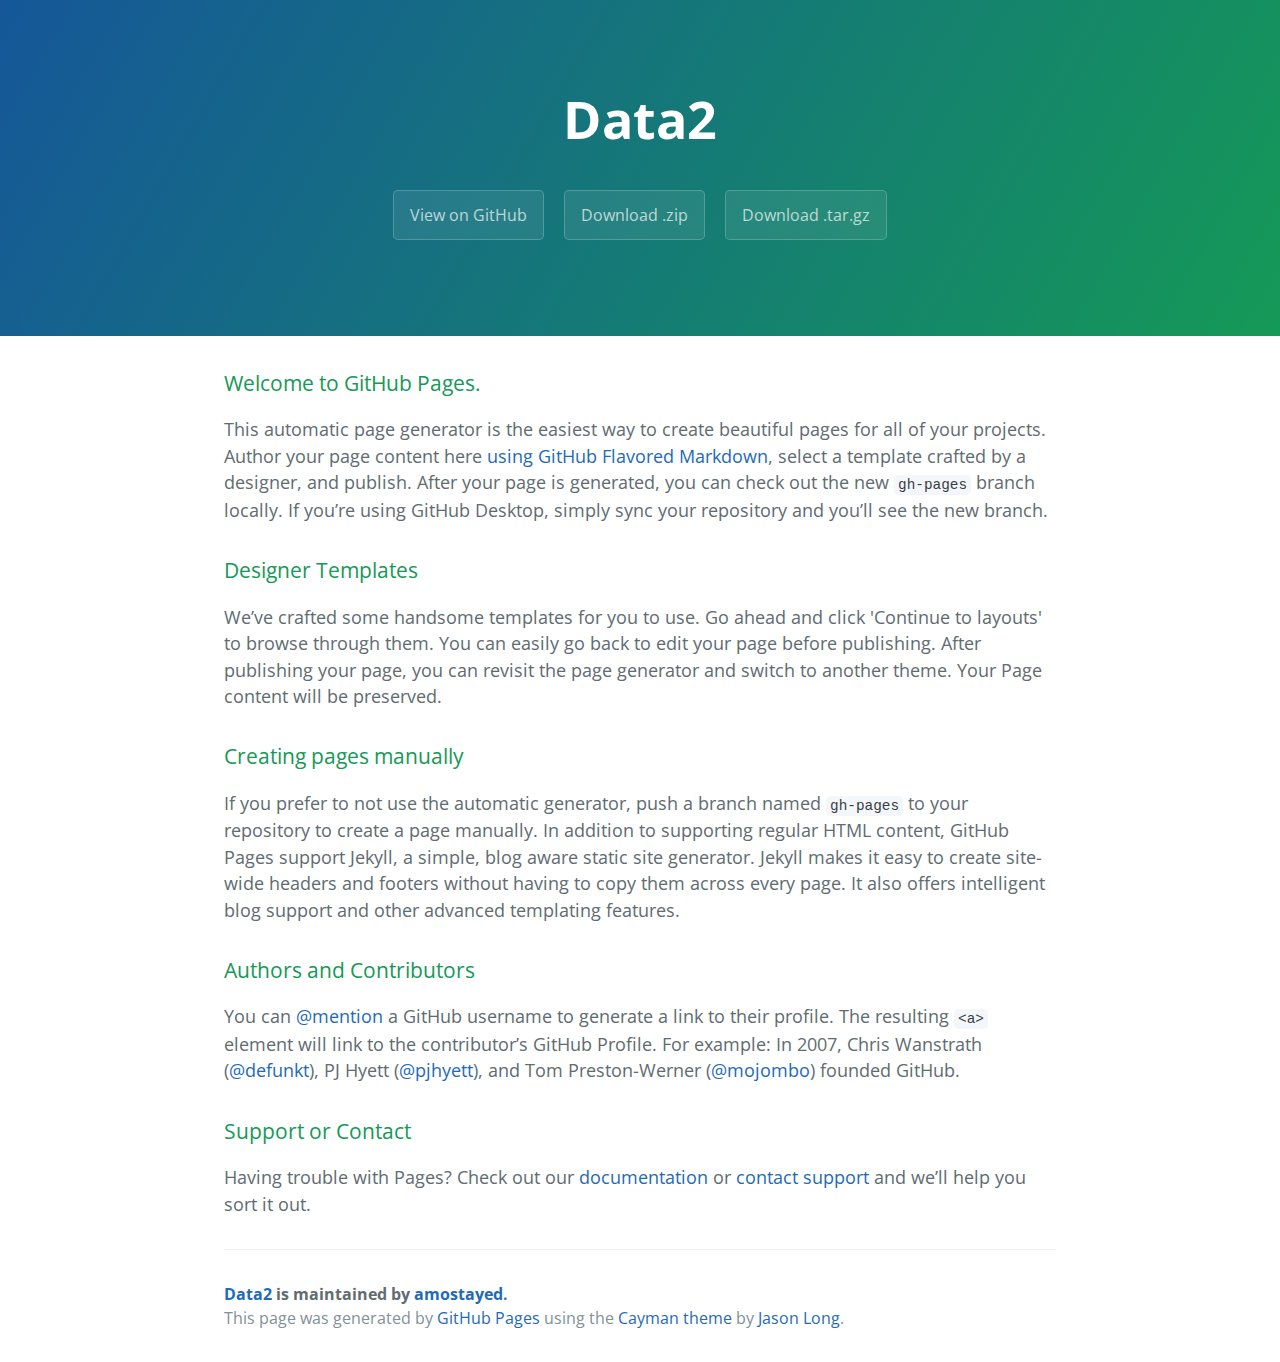
<file: index.html>
<!DOCTYPE html>
<html lang="en-us">
  <head>
    <meta charset="UTF-8">
    <title>Data2 by amostayed</title>
    <meta name="viewport" content="width=device-width, initial-scale=1">
    <link rel="stylesheet" type="text/css" href="stylesheets/normalize.css" media="screen">
    <link href='https://fonts.googleapis.com/css?family=Open+Sans:400,700' rel='stylesheet' type='text/css'>
    <link rel="stylesheet" type="text/css" href="stylesheets/stylesheet.css" media="screen">
    <link rel="stylesheet" type="text/css" href="stylesheets/github-light.css" media="screen">
  </head>
  <body>
    <section class="page-header">
      <h1 class="project-name">Data2</h1>
      <h2 class="project-tagline"></h2>
      <a href="https://github.com/amostayed/Data2" class="btn">View on GitHub</a>
      <a href="https://github.com/amostayed/Data2/zipball/master" class="btn">Download .zip</a>
      <a href="https://github.com/amostayed/Data2/tarball/master" class="btn">Download .tar.gz</a>
    </section>

    <section class="main-content">
      <h3>
<a id="welcome-to-github-pages" class="anchor" href="#welcome-to-github-pages" aria-hidden="true"><span aria-hidden="true" class="octicon octicon-link"></span></a>Welcome to GitHub Pages.</h3>

<p>This automatic page generator is the easiest way to create beautiful pages for all of your projects. Author your page content here <a href="https://guides.github.com/features/mastering-markdown/">using GitHub Flavored Markdown</a>, select a template crafted by a designer, and publish. After your page is generated, you can check out the new <code>gh-pages</code> branch locally. If you’re using GitHub Desktop, simply sync your repository and you’ll see the new branch.</p>

<h3>
<a id="designer-templates" class="anchor" href="#designer-templates" aria-hidden="true"><span aria-hidden="true" class="octicon octicon-link"></span></a>Designer Templates</h3>

<p>We’ve crafted some handsome templates for you to use. Go ahead and click 'Continue to layouts' to browse through them. You can easily go back to edit your page before publishing. After publishing your page, you can revisit the page generator and switch to another theme. Your Page content will be preserved.</p>

<h3>
<a id="creating-pages-manually" class="anchor" href="#creating-pages-manually" aria-hidden="true"><span aria-hidden="true" class="octicon octicon-link"></span></a>Creating pages manually</h3>

<p>If you prefer to not use the automatic generator, push a branch named <code>gh-pages</code> to your repository to create a page manually. In addition to supporting regular HTML content, GitHub Pages support Jekyll, a simple, blog aware static site generator. Jekyll makes it easy to create site-wide headers and footers without having to copy them across every page. It also offers intelligent blog support and other advanced templating features.</p>

<h3>
<a id="authors-and-contributors" class="anchor" href="#authors-and-contributors" aria-hidden="true"><span aria-hidden="true" class="octicon octicon-link"></span></a>Authors and Contributors</h3>

<p>You can <a href="https://help.github.com/articles/basic-writing-and-formatting-syntax/#mentioning-users-and-teams" class="user-mention">@mention</a> a GitHub username to generate a link to their profile. The resulting <code>&lt;a&gt;</code> element will link to the contributor’s GitHub Profile. For example: In 2007, Chris Wanstrath (<a href="https://github.com/defunkt" class="user-mention">@defunkt</a>), PJ Hyett (<a href="https://github.com/pjhyett" class="user-mention">@pjhyett</a>), and Tom Preston-Werner (<a href="https://github.com/mojombo" class="user-mention">@mojombo</a>) founded GitHub.</p>

<h3>
<a id="support-or-contact" class="anchor" href="#support-or-contact" aria-hidden="true"><span aria-hidden="true" class="octicon octicon-link"></span></a>Support or Contact</h3>

<p>Having trouble with Pages? Check out our <a href="https://help.github.com/pages">documentation</a> or <a href="https://github.com/contact">contact support</a> and we’ll help you sort it out.</p>

      <footer class="site-footer">
        <span class="site-footer-owner"><a href="https://github.com/amostayed/Data2">Data2</a> is maintained by <a href="https://github.com/amostayed">amostayed</a>.</span>

        <span class="site-footer-credits">This page was generated by <a href="https://pages.github.com">GitHub Pages</a> using the <a href="https://github.com/jasonlong/cayman-theme">Cayman theme</a> by <a href="https://twitter.com/jasonlong">Jason Long</a>.</span>
      </footer>

    </section>

  
  </body>
</html>
</file>
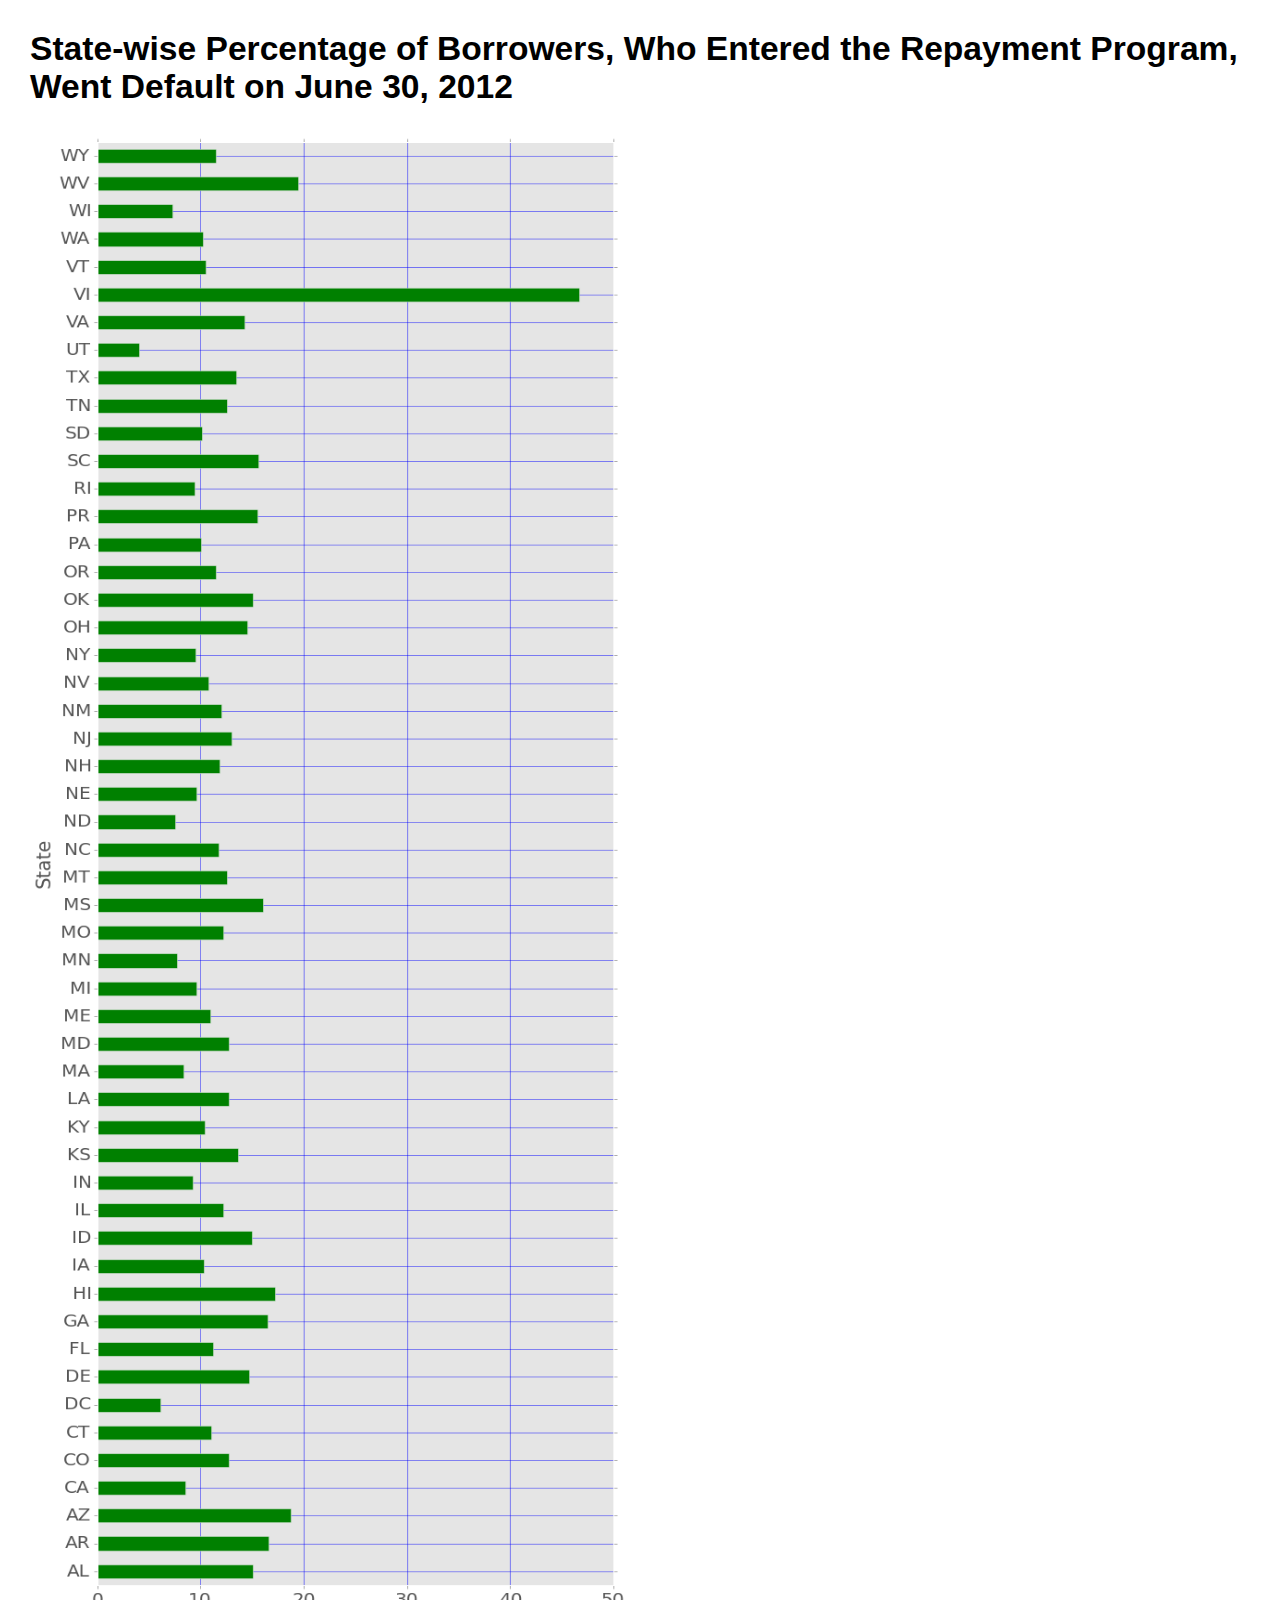
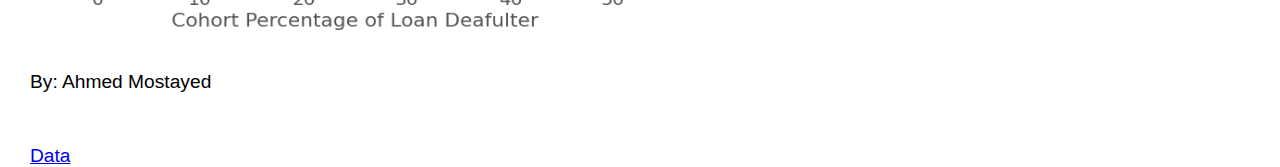
<file: site/figure01.html>
<!DOCTYPE html>
<html>

<head>
  <meta charset="utf-8">
  <title>Figure 01</title>
  <link rel="stylesheet" href="css/styles.css">
</head>

<body>

<h1> State-wise Percentage of Borrowers, Who Entered the Repayment Program, Went Default on June 30, 2012</h1>

<div>
  <img src="figures/bar-1.png" width="600" height="1500" alt="Horizontal Bar Plot Showing Percent Defaulter Per State"> 
</div>

<div> By: Ahmed Mostayed </div>


<br>

<a href="data/PerkinsCDR_m.xlsx">Data</a>




</body>

</html>
</file>
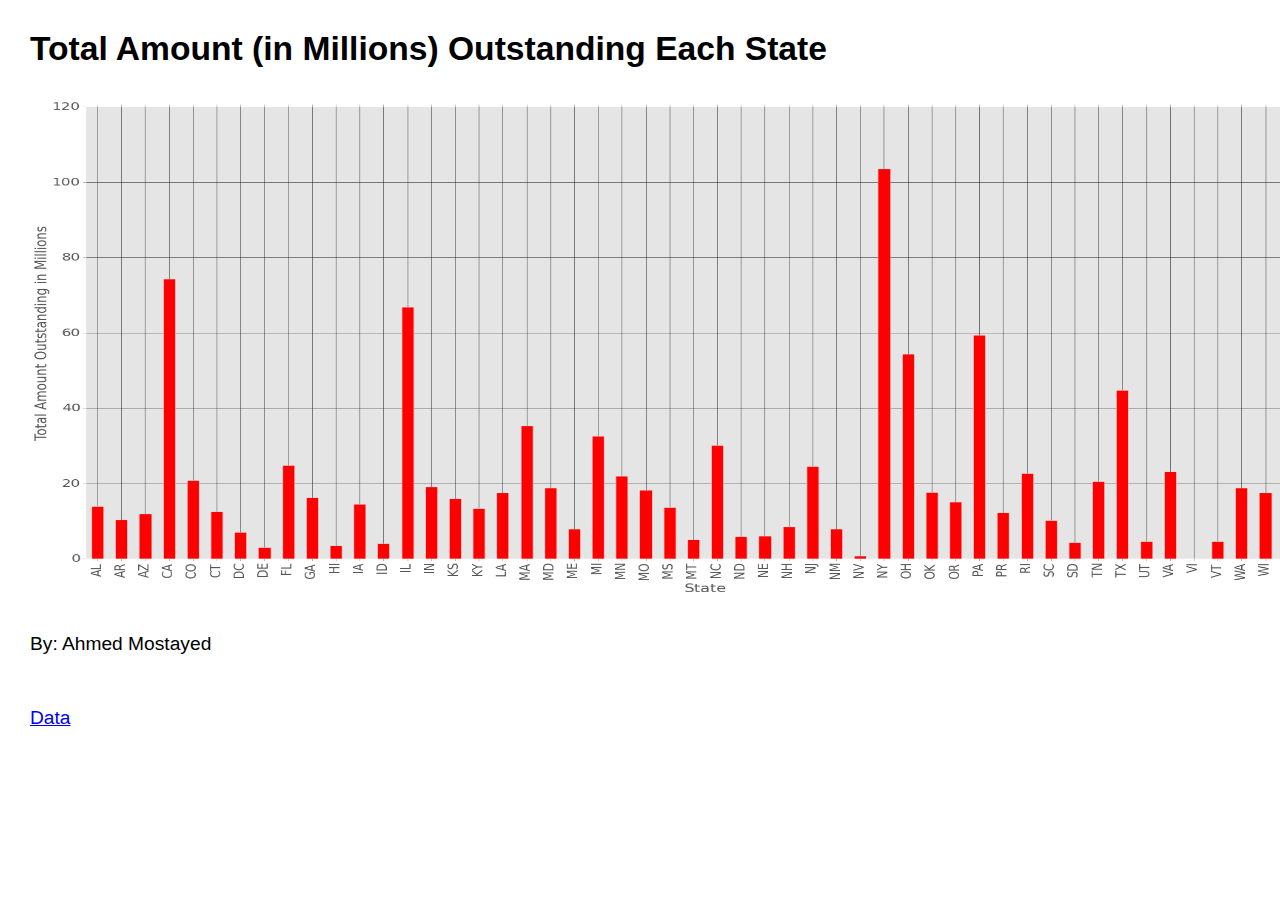
<file: site/figure02.html>
<!DOCTYPE html>
<html>

<head>
  <meta charset="utf-8">
  <title>Figure 02</title>
  <link rel="stylesheet" href="css/styles.css">
</head>

<body>

<h1> Total Amount (in Millions) Outstanding Each State </h1>

<div>
  <img src="figures/bar-2.png" width="1300" height="500" alt="Horizontal Bar Plot Showing Percent Defaulter Per State"> 
</div>


<div> By: Ahmed Mostayed </div>


<br>

<a href="data/PerkinsCDR_m.xlsx">Data</a>

</body>

</html>
</file>
<file: stylesheets/stylesheet.css>
* {
  box-sizing: border-box; }

body {
  padding: 0;
  margin: 0;
  font-family: "Open Sans", "Helvetica Neue", Helvetica, Arial, sans-serif;
  font-size: 16px;
  line-height: 1.5;
  color: #606c71; }

a {
  color: #1e6bb8;
  text-decoration: none; }
  a:hover {
    text-decoration: underline; }

.btn {
  display: inline-block;
  margin-bottom: 1rem;
  color: rgba(255, 255, 255, 0.7);
  background-color: rgba(255, 255, 255, 0.08);
  border-color: rgba(255, 255, 255, 0.2);
  border-style: solid;
  border-width: 1px;
  border-radius: 0.3rem;
  transition: color 0.2s, background-color 0.2s, border-color 0.2s; }
  .btn + .btn {
    margin-left: 1rem; }

.btn:hover {
  color: rgba(255, 255, 255, 0.8);
  text-decoration: none;
  background-color: rgba(255, 255, 255, 0.2);
  border-color: rgba(255, 255, 255, 0.3); }

@media screen and (min-width: 64em) {
  .btn {
    padding: 0.75rem 1rem; } }

@media screen and (min-width: 42em) and (max-width: 64em) {
  .btn {
    padding: 0.6rem 0.9rem;
    font-size: 0.9rem; } }

@media screen and (max-width: 42em) {
  .btn {
    display: block;
    width: 100%;
    padding: 0.75rem;
    font-size: 0.9rem; }
    .btn + .btn {
      margin-top: 1rem;
      margin-left: 0; } }

.page-header {
  color: #fff;
  text-align: center;
  background-color: #159957;
  background-image: linear-gradient(120deg, #155799, #159957); }

@media screen and (min-width: 64em) {
  .page-header {
    padding: 5rem 6rem; } }

@media screen and (min-width: 42em) and (max-width: 64em) {
  .page-header {
    padding: 3rem 4rem; } }

@media screen and (max-width: 42em) {
  .page-header {
    padding: 2rem 1rem; } }

.project-name {
  margin-top: 0;
  margin-bottom: 0.1rem; }

@media screen and (min-width: 64em) {
  .project-name {
    font-size: 3.25rem; } }

@media screen and (min-width: 42em) and (max-width: 64em) {
  .project-name {
    font-size: 2.25rem; } }

@media screen and (max-width: 42em) {
  .project-name {
    font-size: 1.75rem; } }

.project-tagline {
  margin-bottom: 2rem;
  font-weight: normal;
  opacity: 0.7; }

@media screen and (min-width: 64em) {
  .project-tagline {
    font-size: 1.25rem; } }

@media screen and (min-width: 42em) and (max-width: 64em) {
  .project-tagline {
    font-size: 1.15rem; } }

@media screen and (max-width: 42em) {
  .project-tagline {
    font-size: 1rem; } }

.main-content :first-child {
  margin-top: 0; }
.main-content img {
  max-width: 100%; }
.main-content h1, .main-content h2, .main-content h3, .main-content h4, .main-content h5, .main-content h6 {
  margin-top: 2rem;
  margin-bottom: 1rem;
  font-weight: normal;
  color: #159957; }
.main-content p {
  margin-bottom: 1em; }
.main-content code {
  padding: 2px 4px;
  font-family: Consolas, "Liberation Mono", Menlo, Courier, monospace;
  font-size: 0.9rem;
  color: #383e41;
  background-color: #f3f6fa;
  border-radius: 0.3rem; }
.main-content pre {
  padding: 0.8rem;
  margin-top: 0;
  margin-bottom: 1rem;
  font: 1rem Consolas, "Liberation Mono", Menlo, Courier, monospace;
  color: #567482;
  word-wrap: normal;
  background-color: #f3f6fa;
  border: solid 1px #dce6f0;
  border-radius: 0.3rem; }
  .main-content pre > code {
    padding: 0;
    margin: 0;
    font-size: 0.9rem;
    color: #567482;
    word-break: normal;
    white-space: pre;
    background: transparent;
    border: 0; }
.main-content .highlight {
  margin-bottom: 1rem; }
  .main-content .highlight pre {
    margin-bottom: 0;
    word-break: normal; }
.main-content .highlight pre, .main-content pre {
  padding: 0.8rem;
  overflow: auto;
  font-size: 0.9rem;
  line-height: 1.45;
  border-radius: 0.3rem; }
.main-content pre code, .main-content pre tt {
  display: inline;
  max-width: initial;
  padding: 0;
  margin: 0;
  overflow: initial;
  line-height: inherit;
  word-wrap: normal;
  background-color: transparent;
  border: 0; }
  .main-content pre code:before, .main-content pre code:after, .main-content pre tt:before, .main-content pre tt:after {
    content: normal; }
.main-content ul, .main-content ol {
  margin-top: 0; }
.main-content blockquote {
  padding: 0 1rem;
  margin-left: 0;
  color: #819198;
  border-left: 0.3rem solid #dce6f0; }
  .main-content blockquote > :first-child {
    margin-top: 0; }
  .main-content blockquote > :last-child {
    margin-bottom: 0; }
.main-content table {
  display: block;
  width: 100%;
  overflow: auto;
  word-break: normal;
  word-break: keep-all; }
  .main-content table th {
    font-weight: bold; }
  .main-content table th, .main-content table td {
    padding: 0.5rem 1rem;
    border: 1px solid #e9ebec; }
.main-content dl {
  padding: 0; }
  .main-content dl dt {
    padding: 0;
    margin-top: 1rem;
    font-size: 1rem;
    font-weight: bold; }
  .main-content dl dd {
    padding: 0;
    margin-bottom: 1rem; }
.main-content hr {
  height: 2px;
  padding: 0;
  margin: 1rem 0;
  background-color: #eff0f1;
  border: 0; }

@media screen and (min-width: 64em) {
  .main-content {
    max-width: 64rem;
    padding: 2rem 6rem;
    margin: 0 auto;
    font-size: 1.1rem; } }

@media screen and (min-width: 42em) and (max-width: 64em) {
  .main-content {
    padding: 2rem 4rem;
    font-size: 1.1rem; } }

@media screen and (max-width: 42em) {
  .main-content {
    padding: 2rem 1rem;
    font-size: 1rem; } }

.site-footer {
  padding-top: 2rem;
  margin-top: 2rem;
  border-top: solid 1px #eff0f1; }

.site-footer-owner {
  display: block;
  font-weight: bold; }

.site-footer-credits {
  color: #819198; }

@media screen and (min-width: 64em) {
  .site-footer {
    font-size: 1rem; } }

@media screen and (min-width: 42em) and (max-width: 64em) {
  .site-footer {
    font-size: 1rem; } }

@media screen and (max-width: 42em) {
  .site-footer {
    font-size: 0.9rem; } }
</file>
<file: stylesheets/github-light.css>
/*
The MIT License (MIT)

Copyright (c) 2015 GitHub, Inc.

Permission is hereby granted, free of charge, to any person obtaining a copy
of this software and associated documentation files (the "Software"), to deal
in the Software without restriction, including without limitation the rights
to use, copy, modify, merge, publish, distribute, sublicense, and/or sell
copies of the Software, and to permit persons to whom the Software is
furnished to do so, subject to the following conditions:

The above copyright notice and this permission notice shall be included in all
copies or substantial portions of the Software.

THE SOFTWARE IS PROVIDED "AS IS", WITHOUT WARRANTY OF ANY KIND, EXPRESS OR
IMPLIED, INCLUDING BUT NOT LIMITED TO THE WARRANTIES OF MERCHANTABILITY,
FITNESS FOR A PARTICULAR PURPOSE AND NONINFRINGEMENT. IN NO EVENT SHALL THE
AUTHORS OR COPYRIGHT HOLDERS BE LIABLE FOR ANY CLAIM, DAMAGES OR OTHER
LIABILITY, WHETHER IN AN ACTION OF CONTRACT, TORT OR OTHERWISE, ARISING FROM,
OUT OF OR IN CONNECTION WITH THE SOFTWARE OR THE USE OR OTHER DEALINGS IN THE
SOFTWARE.

*/

.pl-c /* comment */ {
  color: #969896;
}

.pl-c1      /* constant, markup.raw, meta.diff.header, meta.module-reference, meta.property-name, support, support.constant, support.variable, variable.other.constant */,
.pl-s .pl-v /* string variable */ {
  color: #0086b3;
}

.pl-e  /* entity */,
.pl-en /* entity.name */ {
  color: #795da3;
}

.pl-s .pl-s1 /* string source */,
.pl-smi      /* storage.modifier.import, storage.modifier.package, storage.type.java, variable.other, variable.parameter.function */ {
  color: #333;
}

.pl-ent /* entity.name.tag */ {
  color: #63a35c;
}

.pl-k /* keyword, storage, storage.type */ {
  color: #a71d5d;
}

.pl-pds              /* punctuation.definition.string, string.regexp.character-class */,
.pl-s                /* string */,
.pl-s .pl-pse .pl-s1 /* string punctuation.section.embedded source */,
.pl-sr               /* string.regexp */,
.pl-sr .pl-cce       /* string.regexp constant.character.escape */,
.pl-sr .pl-sra       /* string.regexp string.regexp.arbitrary-repitition */,
.pl-sr .pl-sre       /* string.regexp source.ruby.embedded */ {
  color: #183691;
}

.pl-v /* variable */ {
  color: #ed6a43;
}

.pl-id /* invalid.deprecated */ {
  color: #b52a1d;
}

.pl-ii /* invalid.illegal */ {
  background-color: #b52a1d;
  color: #f8f8f8;
}

.pl-sr .pl-cce /* string.regexp constant.character.escape */ {
  color: #63a35c;
  font-weight: bold;
}

.pl-ml /* markup.list */ {
  color: #693a17;
}

.pl-mh        /* markup.heading */,
.pl-mh .pl-en /* markup.heading entity.name */,
.pl-ms        /* meta.separator */ {
  color: #1d3e81;
  font-weight: bold;
}

.pl-mq /* markup.quote */ {
  color: #008080;
}

.pl-mi /* markup.italic */ {
  color: #333;
  font-style: italic;
}

.pl-mb /* markup.bold */ {
  color: #333;
  font-weight: bold;
}

.pl-md /* markup.deleted, meta.diff.header.from-file */ {
  background-color: #ffecec;
  color: #bd2c00;
}

.pl-mi1 /* markup.inserted, meta.diff.header.to-file */ {
  background-color: #eaffea;
  color: #55a532;
}

.pl-mdr /* meta.diff.range */ {
  color: #795da3;
  font-weight: bold;
}

.pl-mo /* meta.output */ {
  color: #1d3e81;
}
</file>
<file: site/css/styles.css>
/********** Base styles **********/
* {
  font-family: Helvetica;
  box-sizing: border-box;
  margin: 0px;
  padding: 0px;
}

body {

  font-size: 120%; 

}

h1 {
  margin-top: 30px;
  margin-bottom: 30px;
  margin-left: 30px;
  font-size: 1.75em; 
}

p, div, a{
  margin-bottom: 30px;
  margin-left: 30px;
}
</file>
